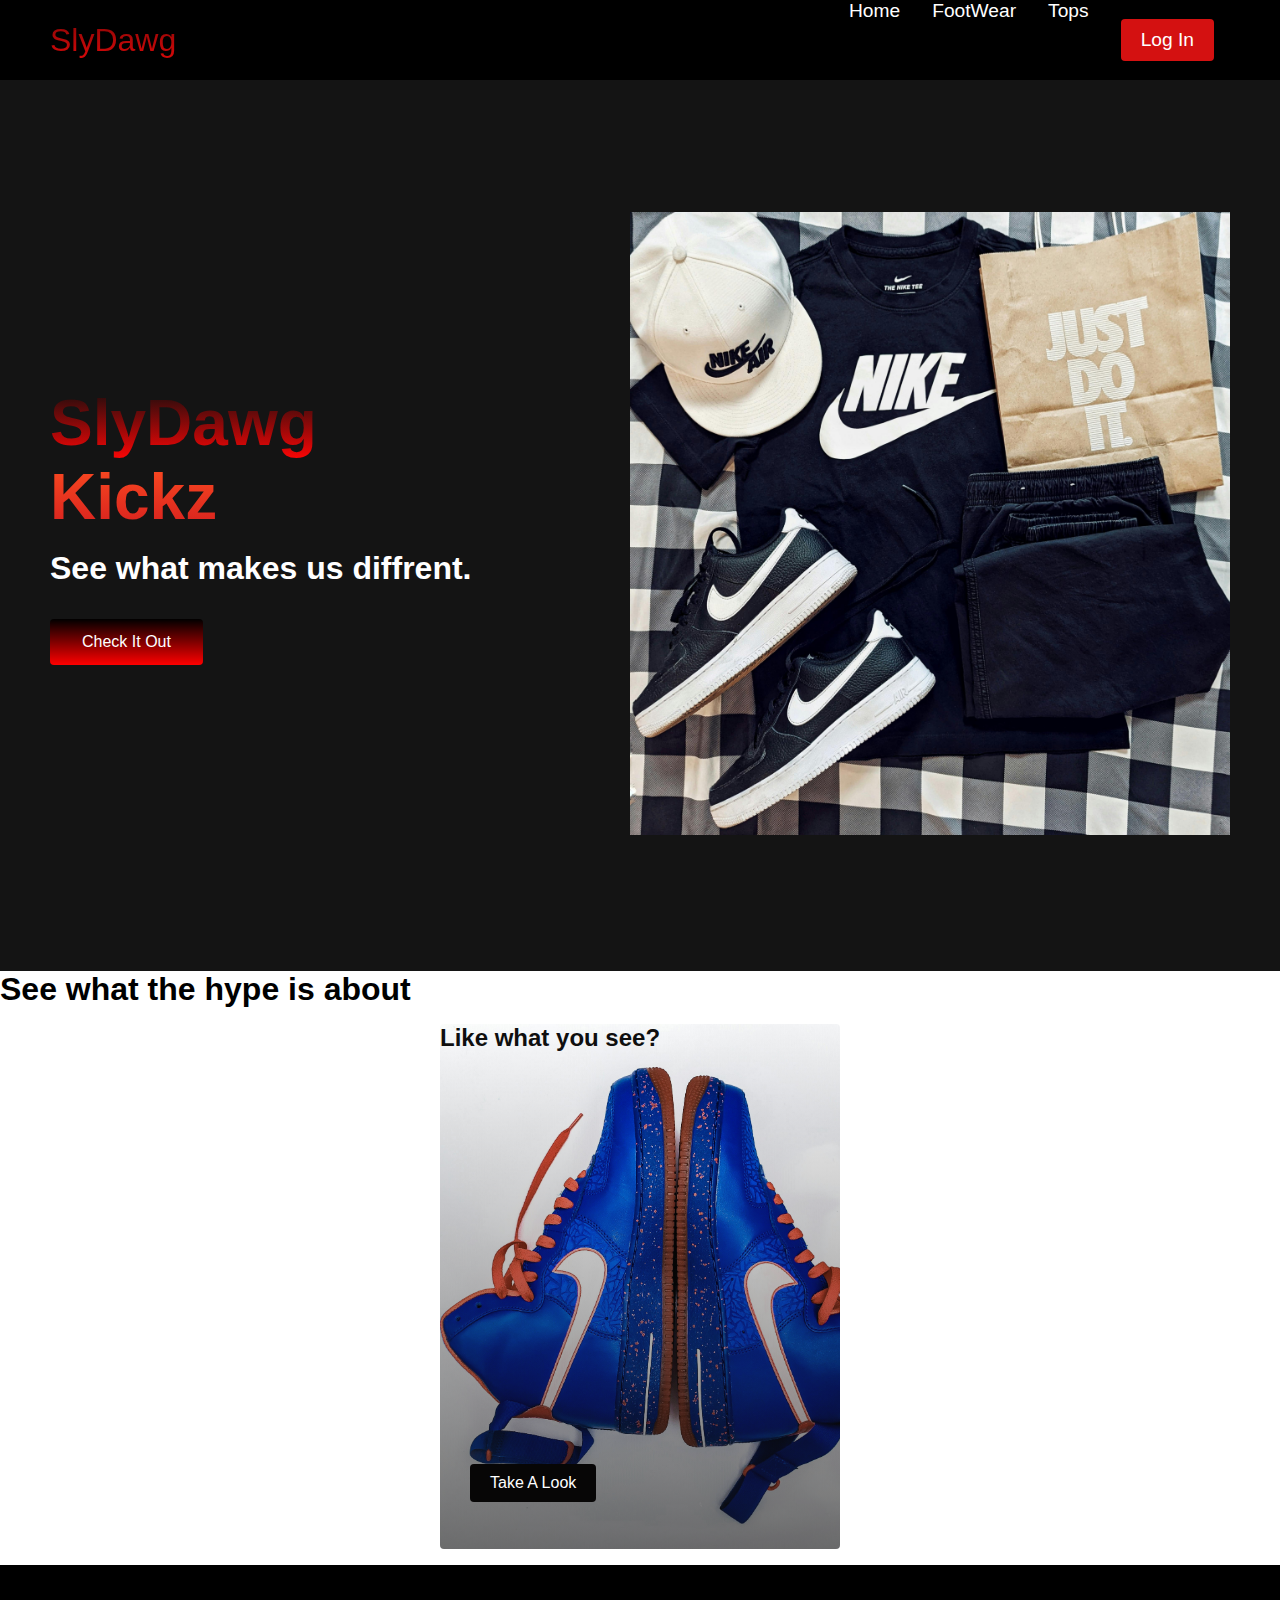
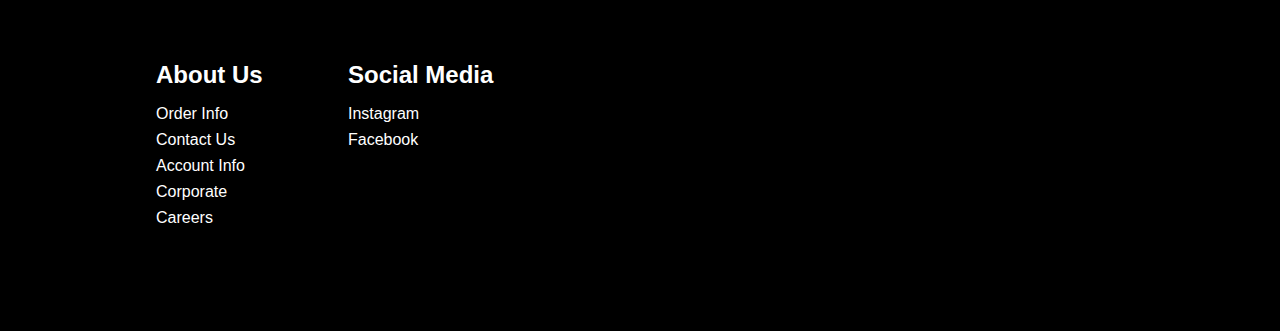
<file: index.html>
<!DOCTYPE html>
<html lang="en">
<head>
    <meta charset="UTF-8">
    <meta name="viewport" content="width=device-width, initial-scale=1.0">
    <title>Shoe Website</title>
    <link rel="stylesheet" href="style.css">
</head>
<body>
    <nav class="navbar">
        <div class="navbar__container">
            <a href="/" id="navbar__logo">SlyDawg</a>
            <div class="navbar__toggle" id="mobile-menu">
                <span class="bar"></span>
                <span class="bar"></span>
                <span class="bar"></span>
            </div>
            <ul class="navbar__menu">
                <li class="navbar__item">
                    <a href="/" class="navbar__links">Home</a>
                </li>
                <li class="navbar__item">
                    <a href="/shop.html" class="navbar__links">FootWear</a>
                </li>
                <li class="navbar__item">
                    <a href="/" class="navbar__links">Tops</a>
                </li>
                <li class="navbar__btn">
                    <a href="/" class="button">Log In</a>
                </li>
            </ul>
        </div>
    </nav>

    <!--Hero Section-->
<div class="main">
    <div class="main__container">
        <div class="main__content">
          <h1>SlyDawg</h1>
          <h2>Kickz</h2>  
          <p>See what makes us diffrent.</p>
          <button class="main__btn"><a href="/"></a>Check It Out</button>
        </div>
        <div class="main__img---container">
            <img src="images/pic5.jpg" alt="pic" id="main__img" style="width: 600px; height: auto;">

        </div>
    </div>
</div>

<!-- Services Section-->
 <div class="service">
    <h1>See what the hype is about</h1>
        <div class="services__container">
            <div class="services__card">
               <h2>Like what you see?</h2> 
               <button>Take A Look</button>
            </div>
    </div>
 </div>

 <!-- Footer Section -->
  <div class="footer__container">
    <div class="footer__links">
        <div class="footer__link--wrapper">
            <div class="footer__link--items">
                <h2>About Us</h2>
                <a href="/">Order Info</a>
                <a href="/">Contact Us</a>
                <a href="/">Account Info</a>
                <a href="/">Corporate</a>
                <a href="/">Careers</a>
            </div>
            
            <div class="footer__link--items">
                <h2>Social Media</h2>
                <a href="/">Instagram</a> <a href="/">Facebook</a>
        </div>
    </div>
    <div class="social__media">
        <div class="social__media--wrap">
            <div class="footer__logo">
               <a href="/" id="footer__logo"></a> 
            </div>
            <p class="website__right">SlyDawg 2024. All rights reserved</p>
            <div class="social__icons">
               <a href="/" class="social__icon--link" target="_blank">
                <i class="fab fa-facebook"></i>
               </a>
               <a href="/" class="social__icon--link" target="_blank">
                <i class="fab fa-instagram"></i>
               </a> 
            </div>
        </div>
    </div>
  </div>

   <script src="app.js"></script>
</body>
</html>
</file>
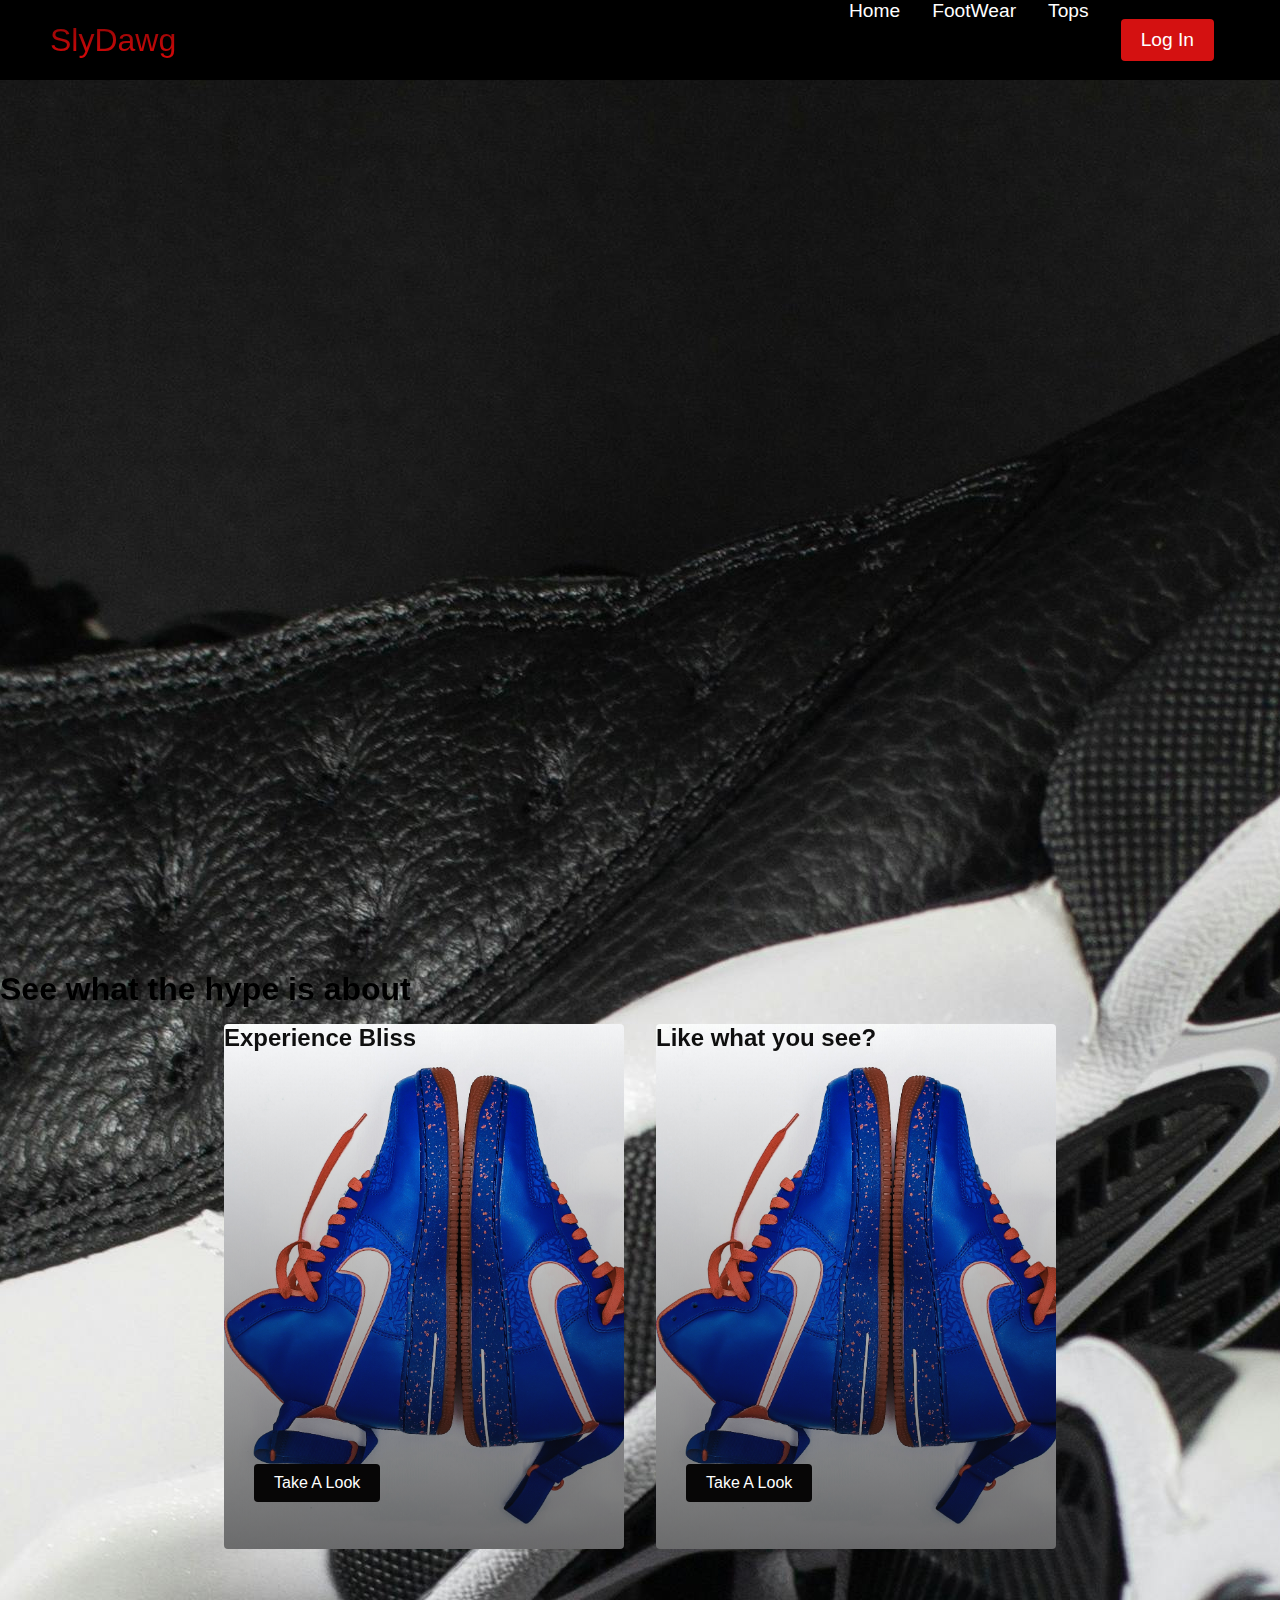
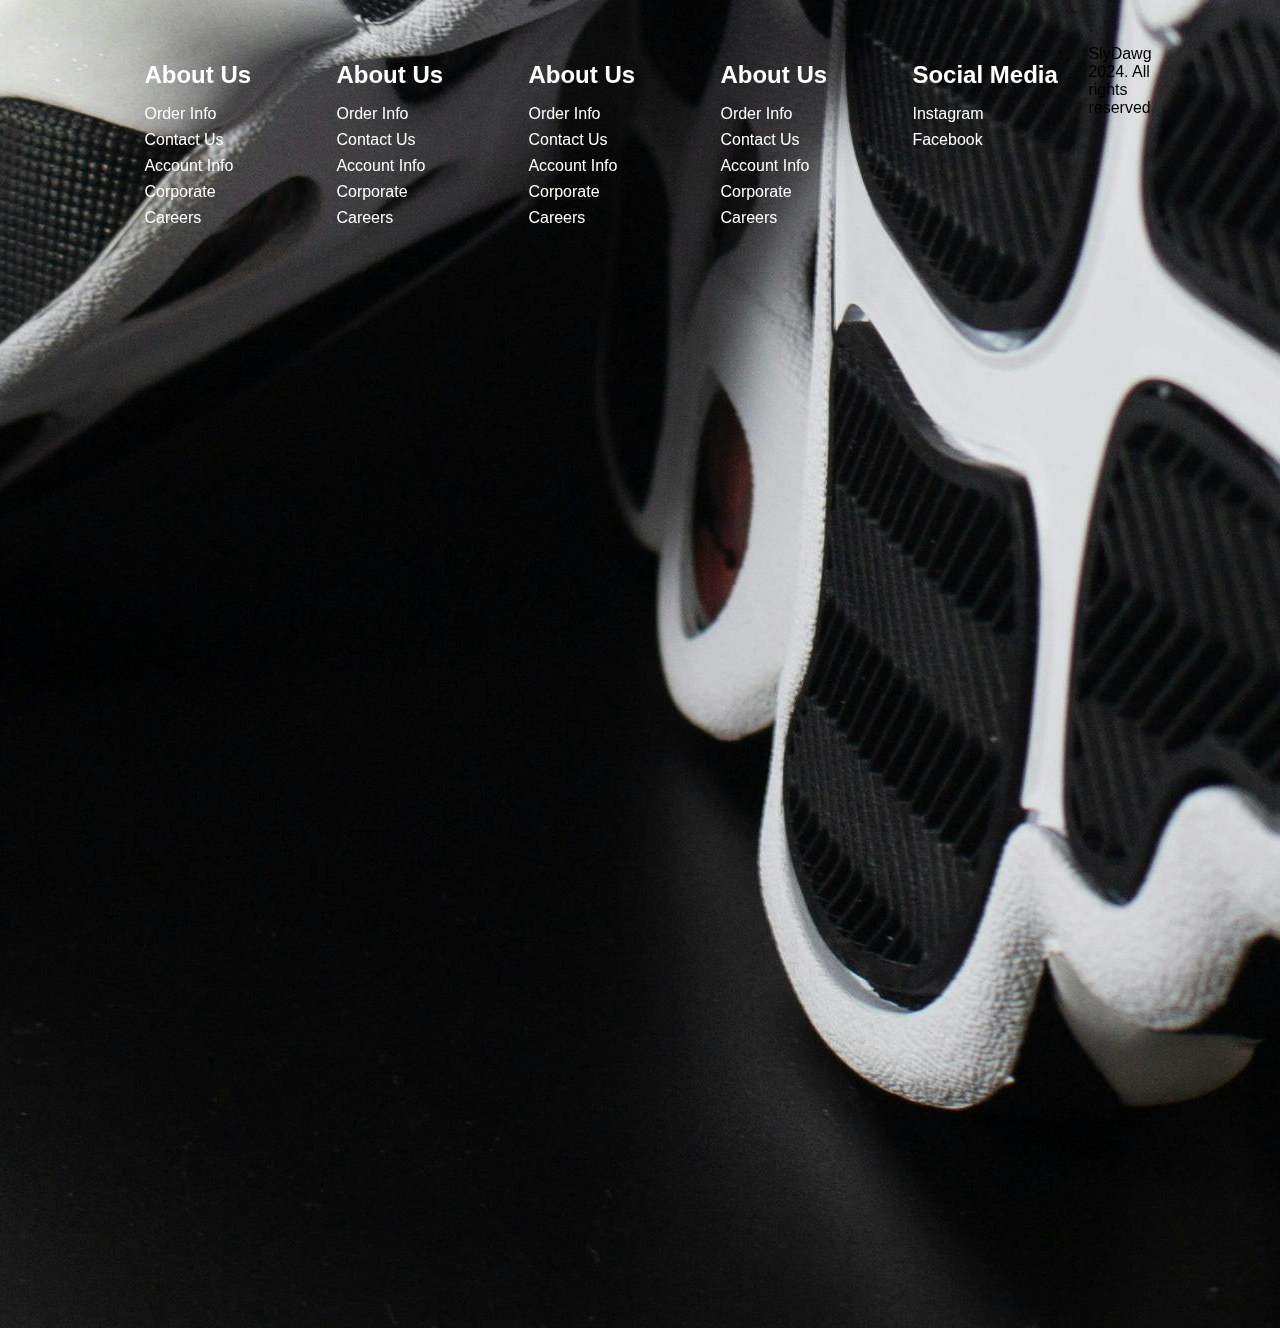
<file: tech.html>
<!DOCTYPE html>
<html lang="en">
<head>
    <meta charset="UTF-8">
    <meta name="viewport" content="width=device-width, initial-scale=1.0">
    <title>Shoe Website</title>
    <link rel="stylesheet" href="style.css">
</head>
<body>
    <nav class="navbar">
        <div class="navbar__container">
            <a href="/" id="navbar__logo">SlyDawg</a>
            <div class="navbar__toggle" id="mobile-menu">
                <span class="bar"></span>
                <span class="bar"></span>
                <span class="bar"></span>
            </div>
            <ul class="navbar__menu">
                <li class="navbar__item">
                    <a href="/" class="navbar__links">Home</a>
                </li>
                <li class="navbar__item">
                    <a href="/shop.html" class="navbar__links">FootWear</a>
                </li>
                <li class="navbar__item">
                    <a href="/" class="navbar__links">Tops</a>
                </li>
                <li class="navbar__btn">
                    <a href="/" class="button">Log In</a>
                </li>
            </ul>
        </div>
    </nav>

    <!--Hero Section-->
<div class="main">
    <div class="main__container">
        <div class="main__content">
          <h1>THIS IS THE FOOTWEAR PAGE</h1>
          <h2>Kickz</h2>  
          <p>See what makes us diffrent.</p>
          <button class="main__btn"><a href="/"></a>Check It Out</button>
        </div>
        <div class="main__img---container">
            <img src="images/pic4.jpg" alt="pic" id="main__img">
        </div>
    </div>
</div>

<!-- Services Section-->
 <div class="service">
    <h1>See what the hype is about</h1>
    <div class="services__container">
        <div class="services__card">
           <h2>Experience Bliss</h2> 
           <button>Take A Look</button>
        </div>
        <div class="services__container">
            <div class="services__card">
               <h2>Like what you see?</h2> 
               <button>Take A Look</button>
            </div>
    </div>
 </div>

 <!-- Footer Section -->
  <div class="footer__container">
    <div class="footer__links">
        <div class="footer__link--wrapper">
            <div class="footer__link--items">
                <h2>About Us</h2>
                <a href="/">Order Info</a>
                <a href="/">Contact Us</a>
                <a href="/">Account Info</a>
                <a href="/">Corporate</a>
                <a href="/">Careers</a>
            </div>
            <div class="footer__link--items">
                <h2>About Us</h2>
                <a href="/">Order Info</a>
                <a href="/">Contact Us</a>
                <a href="/">Account Info</a>
                <a href="/">Corporate</a>
                <a href="/">Careers</a>
            </div>
        </div>
        <div class="footer__link--wrapper">
            <div class="footer__link--items">
                <h2>About Us</h2>
                <a href="/">Order Info</a>
                <a href="/">Contact Us</a>
                <a href="/">Account Info</a>
                <a href="/">Corporate</a>
                <a href="/">Careers</a>
            </div>
            <div class="footer__link--items">
                <h2>About Us</h2>
                <a href="/">Order Info</a>
                <a href="/">Contact Us</a>
                <a href="/">Account Info</a>
                <a href="/">Corporate</a>
                <a href="/">Careers</a>
            </div>
            <div class="footer__link--items">
                <h2>Social Media</h2>
                <a href="/">Instagram</a> <a href="/">Facebook</a>
        </div>
    </div>
    <div class="social__media">
        <div class="social__media--wrap">
            <div class="footer__logo">
               <a href="/" id="footer__logo"></a> 
            </div>
            <p class="website__right">SlyDawg 2024. All rights reserved</p>
            <div class="social__icons">
               <a href="/" class="social__icon--link" target="_blank">
                <i class="fab fa-facebook"></i>
               </a>
               <a href="/" class="social__icon--link" target="_blank">
                <i class="fab fa-instagram"></i>
               </a> 
            </div>
        </div>
    </div>
  </div>

   <script src="app.js"></script>
</body>
</html>
</file>
<file: style.css>
* {
    box-sizing: border-box; 
    margin: 0; 
    padding: 0;
    font-family: Impact, sans-serif;
  }
  
  .navbar {
    background-color: black;
    height: 80px;
    display: flex;
    justify-content: center;
    align-items: center;
    font-size: 1.2rem;
    position: sticky;
    top: 0;
    z-index: 999;
  }
  
  .navbar__container {
    display: flex; 
    justify-content: space-between;
    height: 80px;
    z-index: 1;
    width: 100%;
    max-width: 1300px;
    margin: 0 auto;
    padding: 0 50px;
  }
  
  #navbar__logo {
    background-color: rgba(238, 13, 13, 0.863); 
    background-image: linear-gradient(to top, rgb(255, 9, 9) 0%, rgba(0, 0, 0, 0.514) 100%);
    background-size: 100%;
    -webkit-background-clip: text;
    -moz-background-clip: text;
    -webkit-text-fill-color: transparent;
    -moz-text-fill-color: transparent;
    display: flex;
    align-items: center;
    cursor: pointer;
    text-decoration: none;
    font-size: 2rem;
  }
  
  .fa-gem {
    margin: 0.5rem;
  }
  
  .navbar__menu {
    display: flex;
    align-items: center;
    list-style: none;
    text-align: center;
  }
  
  .navbar__item {
    height: 80px;
  }
  
  .navbar__links {
    color: white;
    display: flex;
    align-self: center;
    justify-content: center;
    text-decoration: none;
    padding: 0 1rem;
    height: 100%;
  }
  
  .navbar__btn {
    display: flex;
    justify-content: center;
    align-items: center;
    padding: 0 1rem;
    width: 100%;
  }
  
  .button {
    display: flex;
    justify-content: center;
    align-items: center;
    text-decoration: none;
    padding: 10px 20px;
    height: 100%;
    width: 100%;
    border: none;
    outline: none;
    border-radius: 4px;
    background: rgb(212, 17, 17);
    color: rgb(255, 255, 255);
  }
  
  .button:hover {
    background: rgba(44, 44, 141, 0.637);
    transition: all 0.3s ease;
  }
  
  .navbar__links:hover {
    color: rgba(137, 43, 226, 0.76);
    transition: all 0.3s ease;
  }
  
  @media screen and (max-width: 960px) {
    .navbar__container {
      display: flex;
      justify-content: space-between;
      height: 80px;
      z-index: 1;
      width: 100%;
      max-width: 1300px;
      padding: 0;
    }
  
    .navbar__menu {
      display: grid;
      grid-template-columns: auto;
      margin: 0;
      width: 100%;
      position: absolute;
      top: -1000px;
      opacity: 0;
      transition: all 0.5s ease;
      height: 50vh;
      z-index: -1;
    }
  
    .navbar__menu.active {
      background: black;
      top: 100%;
      opacity: 1;
      transition: all 0.5s ease;
      z-index: 99;
      height: 50vh;
      font-size: 1.6rem;
    }
  
    #navbar__logo {
      padding-left: 25px;
    }
  
    .navbar__toggle {
      display: block;
      cursor: pointer;
    }
  
    .navbar__toggle .bar {
      width: 25px;
      height: 3px;
      margin: 5px auto;
      transition: all 0.3s ease-in-out;
      background: white;
    }
  
    .navbar__item {
      width: 100%;
    }
  
    .navbar__links {
      text-align: center;
      padding: 2rem;
      width: 100%;
      display: table;
    }
  
    #mobile-menu {
      position: absolute;
      top: 20%;
      right: 5%;
      transform: translate(5%, 20%);
    }
  
    .navbar__btn {
      padding-bottom: 2rem;
    }
  
    .button {
      display: flex; 
      justify-content: center; 
      align-items: center;
      width: 80%;
      height: 80px;
      margin: 0;
    }

    .navbar__toggle.bar {
        display: block;
        cursor: pointer;
    }

    #mobile-menu.is-active.bar:nth-child(2) {
        opacity: 0;
    }

    #mobile-menu.is-active.bar:nth-child(1) {
        transform: translate(8px) rotate(45deg);
    }

    #mobile-menu.is-active.bar:nth-child(3) {
        transform: translate(-8px) rotate(-45deg);
    }
  }


  .main {
    background-color: #141414;
  }

  .main__container {
    display: grid;
    grid-template-columns: 1fr 1fr;
    align-items: center;
    justify-content: center;
    margin: 0 auto;
    height: 99vh;
    background-color: #141414;
    z-index: 1;
    width: 100%;
    max-width: 1300px;
    padding: 0 50px;
  }

  .main__content h1 {
    font-size: 4rem;
    background-color: #dd1c1c;
    background-image: linear-gradient(to top, #ff0505 0%, #0f0d0d 100%);
    background-size: 100%;
    -webkit-background-clip: text;
    -moz-background-clip: text;
    -webkit-text-fill-color: transparent;
    -moz-text-fill-color: transparent;
  }

  .main__content h2 {
    font-size: 4rem;
    background-color: #dd1c1c;
    background-image: linear-gradient(to top, #d41e1e 0%, #fd4d21 100%);
    background-size: 100%;
    -webkit-background-clip: text;
    -moz-background-clip: text;
    -webkit-text-fill-color: transparent;
    -moz-text-fill-color: transparent;
  }

  .main__content p {
    margin-top: 1rem;
    font-size: 2rem;
    font-weight: 700;
    color: white;
  }

 .main__btn {
  font-size: 1rem;
  background-image: linear-gradient(to top, red 0%, black 100%);
  padding: 14px 32px;
  border: none;
  border-radius: 4px;
  color: white;
  margin-top: 2rem;
  cursor: pointer;
  position: relative;
  transition: all 0.35s;
  outline: none;
 } 

 .main__btn a {
 position: relative;
 z-index: 2;
 color: white;
 text-decoration: none;
 }

 .main__btn:after {
  position: absolute;
  content: '';
  top: 0;
  left: 0;
  width: 0;
  height: 100%;
  background: #4837ff;
  transition: all 0.35s;
  border-radius: 4px;
 }

 .main__btn:hover {
  color: white;
 }

 main__btn:hover:after {
  width: 100%;
 }

 .main__img--container {
  text-align: center;
 }

 .main__img {
  height: 80%;
  width: 80%;
 }

 /* Mobile Responsive */
 @media screen and (max-width: 768px) {
  .main__container {
    display: grid;
    grid-template-columns: auto;
    align-items: center;
    justify-items: center;
    width: 100%;
    margin: 0 auto;
    height: 90vh;
  }

  .main__content {
    text-align: center;
    margin-bottom: 4rem;
  }

  .main__content h1 {
    font-size: 2.5rem;
    margin-top: 2rem;
  }

  .main__content h2 {
    font-size: 3rem;
  }

  .main__content p {
    margin-top: 1rem;
    font-size: 1.5rem;
  }
 }

 @media screen and (max-width: 480px) {
  .main__content h1 {
    font-size: 2rem;
    margin-top: 3rem;
  }

  .main__content h2 {
    font-size: 2rem;
  }

  .main__content p {
    margin-top: 2rem;
    font-size: 1.5rem;
  }

  .main __btn {
    padding: 12px 36px;
    margin: 2.5rem 0;
  }
 }
  

 /* Services Section CSS */
.services {
  background: #141414;
  display: flex;
  flex-direction: column;
  align-items: center;
  height: 100vh;
}

.services h1 {
  background-color: #1a0e0d;
  background-image: linear-gradient(to right, #ff1100 0%, #ca2f2f 0%, #c5b6b4 21%, #6d5e5ce3 52%, #1d1717 78%, #911212 100%);
  background-size: 100%;
  margin-bottom: 5rem;
  font-size: 2.5rem;
  -webkit-background-clip: text;
  -moz-background-clip: text;
  -webkit-text-fill-color: transparent;
  -moz-text-fill-color: transparent;
}

.services__container {
  display: flex;
  justify-content: center;
  flex-wrap: wrap;
}

.services__card {
  margin: 1rem;
  height: 525px;
  width: 400px;
  border-radius: 4px;
  background-image: linear-gradient(to bottom, rgba(0,0,0,0) 0%, rgba(17, 17, 17, 0.6) 100%), url('/images/pic3.jpg');
  background-size: cover;
  position: relative;
  color: rgb(15, 15, 15);
}


.services__card p {
  position: absolute;
  top: 400px;
  left: 30px;
}

.services__card button {
  color: white;
  padding: 10px 20px;
  border: none;
  outline: none;
  border-radius: 4px;
  background: #070606;
  position: absolute;
  top: 440px;
  left: 30px;
  font-size: 1rem;
  cursor: pointer;
}

.services__card:hover {
  transform: scale(1.075);
  transition: 0.2s ease-in;
  cursor: pointer;
}

@media screen and (max-width: 960px) {
  .services h1 {
    font-size: 2rem;
    margin-top: 12rem;
  }
}

@media screen and (max-width: 480px) {
  .services {
    height: 1400px;
  }

  .services h1 {
    font-size: 1.2rem;
  }

  .services__card {
    width: 300px;
  }
}

/* Footer CSS */
.footer__container {
  background-color: #000000;
  padding: 5rem 0;
  display: flex;
  flex-direction: column;
  justify-content: center;
  align-items: center;
}

#footer__logo {
  color: rgb(255, 255, 255);
  display: flex;
  align-items: center;
  cursor: pointer;
  text-decoration: none;
  font-size: 2rem;
}

.footer__links {
  width: 100%;
  max-width: 1000px;
  display: flex;
  justify-content: center;
}

.footer__link--wrapper {
  display: flex;
}

.footer__link--items {
  display: flex;
  flex-direction: column;
  align-items: flex-start;
  margin: 16px;
  text-align: left;
  width: 160px;
  box-sizing: border-box;
}

.footer__link--items h2 {
  margin-bottom: 16px;
}

.footer__link--items > h2 {
color: white;
}

.footer__link--items a {
  color: white;
  text-decoration: none;
  margin-bottom: 0.5rem;
}

.footer__link--items a:hover {
  color: #e6a00a;
  transition: 0.3s ease-out;
}

/* Social Icons */
.social__icon--link {
  color: white;
  font-size: 24px;
}

.social__media {
  max-width: 1000px;
  width: 100%;
}

.socail__media--wrap {
  display: flex;
  justify-content: space-between;
  align-items: center;
  width: 90%;
  max-width: 1000px;
  margin: 40px auto 0 auto;
}

.social__icon {
  display: flex;
  justify-content: space-between;
  align-items: center;
  width: 240px;
}

.social__logo {
  color: white;
  justify-self: flex-start;
  margin-left: 20px;
  cursor: pointer;
  text-decoration: none;
  font-size: 2rem;
  display: flex;
  align-items: center;
  margin-bottom: 16px;
}

.website__rights {
  color: rgb(240, 231, 231);
}

@media screen and (max-width: 820px) {
  .footer__links {
    padding-top: 2rem;
  }

  #footer__logo {
    margin-bottom: 2rem;
  }

  .website__rights {
    margin-bottom: 2rem;
  }

  .footer__link--wrapper {
    flex-direction: column;
  }

  .social__media--wrap {
    flex-direction: column;
  }
}

@media screen and (max-width: 480px) {
  .footer__link--items {
    margin: 0;
    padding: 10px;
    width: 100%;
  }
}
</file>
